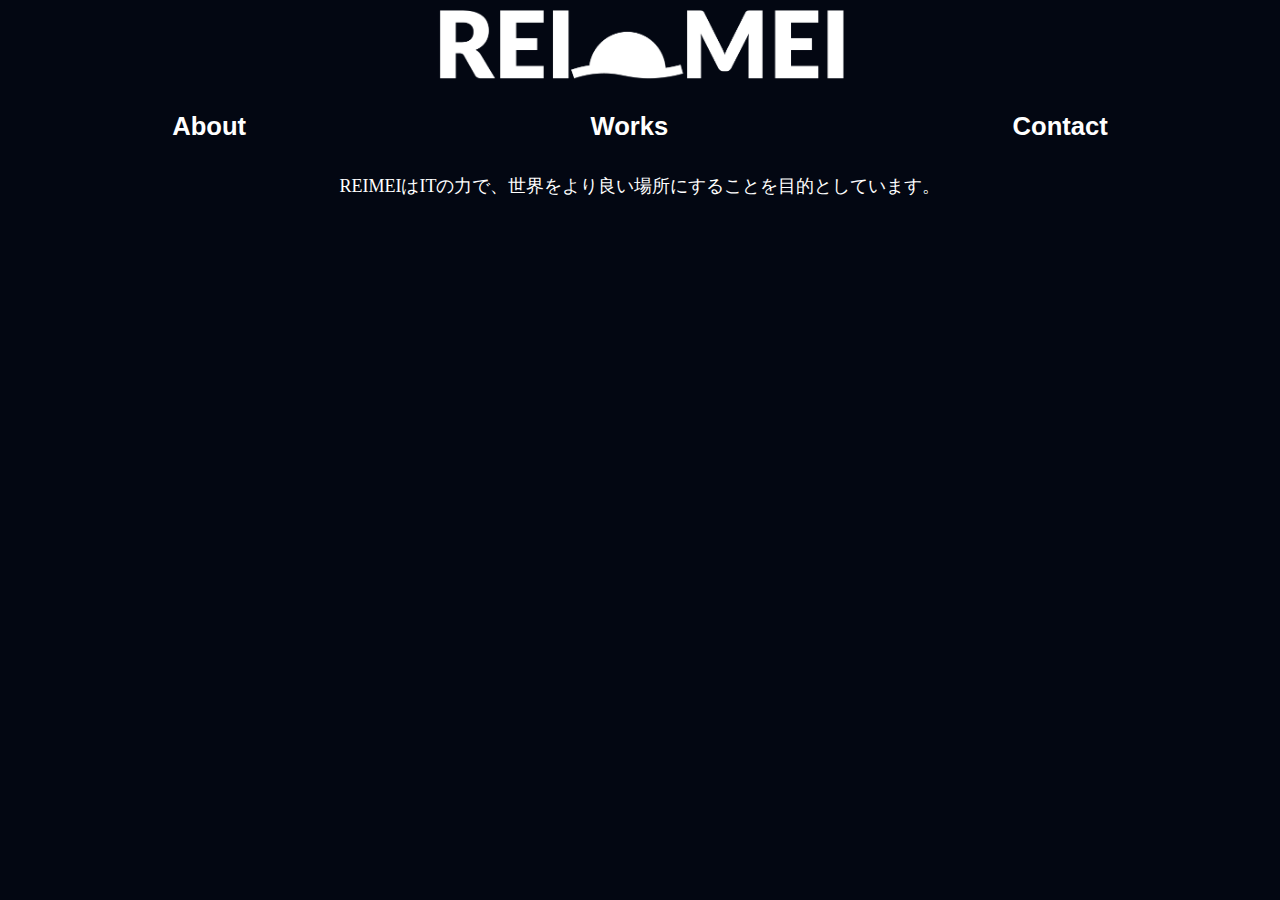
<file: about.html>
<!DOCTYPE html>
<html>
    <head>
        <meta charset="utf-8" />
        <meta name="viewport" content="width=device-width, initial-scale=1.0" />
        <title>REIMEI</title>
        <link rel="stylesheet" href="css/normalize.css" />
        <link rel="stylesheet" type="text/css" href="css/style.css" />
    </head>
    <body>
        <div class="headerLogo">
            <a href="/"><img src="img/reimeiLogoWhite.png" alt="" class="logoimg" /></a>
        </div>
        <header>
            <div class="headerBox">
                <a class="headerLink" href="/about.html">About</a>
            </div>
            <div class="headerBox">
                <a class="headerLink" href="/works.html">Works</a>
            </div>
            <div class="headerBox">
                <a class="headerLink" href="/contact.html">Contact</a>
            </div>
        </header>
        <div class="hero">
            <p class="white">REIMEIはITの力で、世界をより良い場所にすることを目的としています。</p>
        </div>
    </body>
</html>
</file>
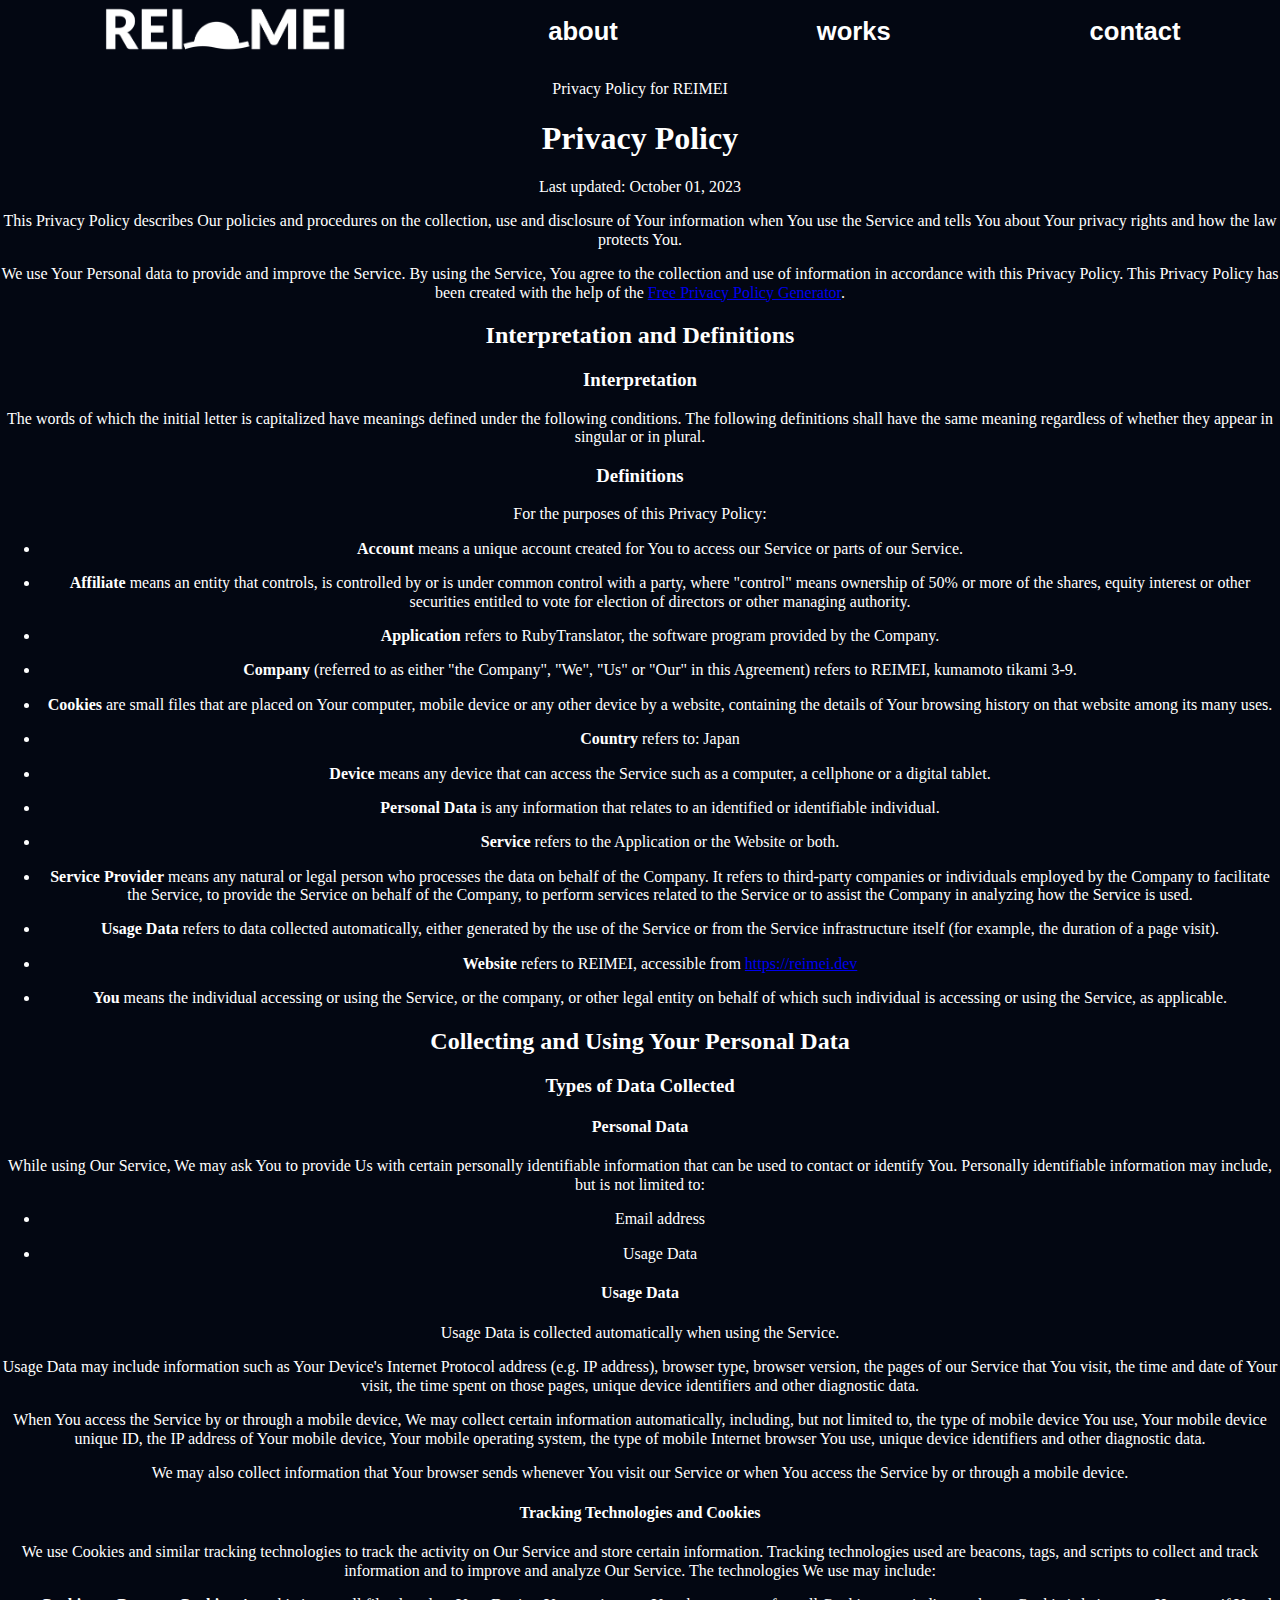
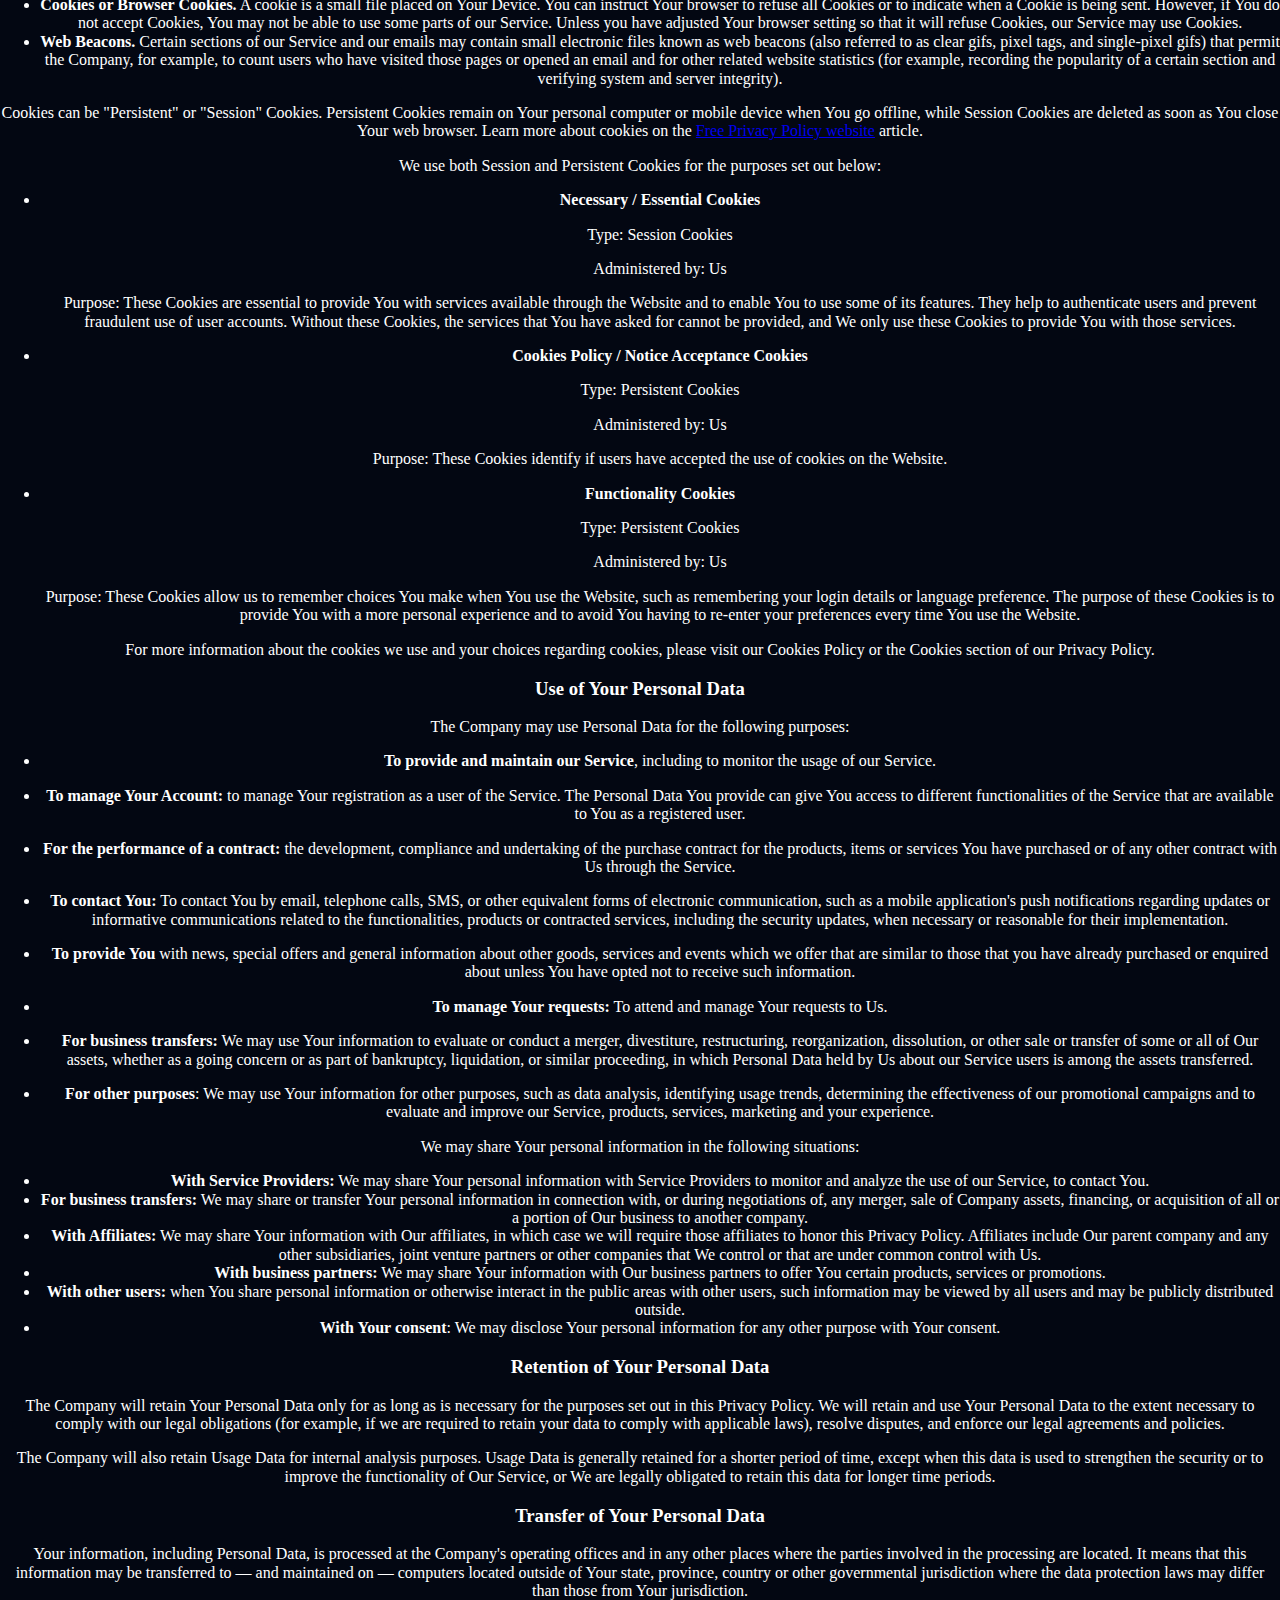
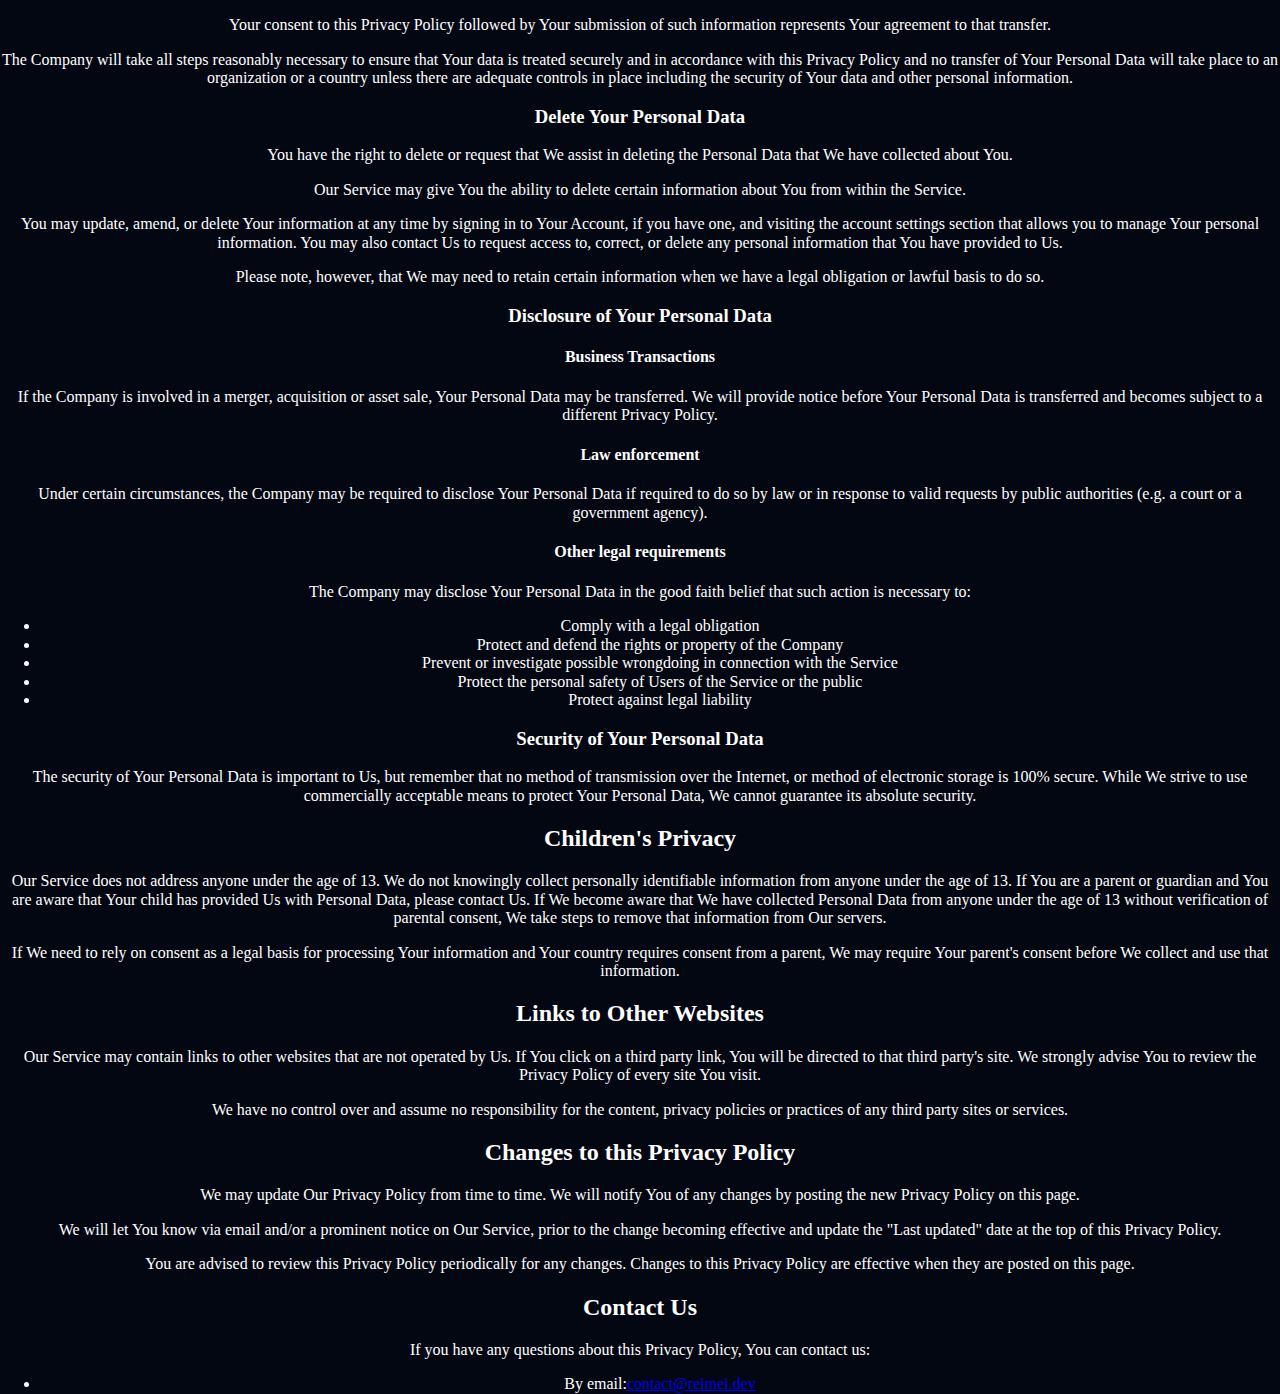
<file: privacypolicy.html>
<!DOCTYPE html>
<html lang="ja">
  <head>
    <meta charset="utf-8" />
    <meta name="viewport" content="width=device-width, initial-scale=1.0" />
    <title>REIMEI</title>
    <link rel="icon" type="image/x-icon" href="favicon.ico">
    <link rel="preload" href="css/normalize.css" as="style" />
    <link rel="preload" href="css/style.css" as="style" />
    <link rel="stylesheet" href="css/normalize.css" />
    <link rel="stylesheet" type="text/css" href="css/style.css" />
  </head>
  <body>
    <header>
      <div class="headerLogo">
        <a href="/"
          ><img
            src="resources/images/logo.png"
            alt="logo"
            class="logoImg"
            width="250" height="auto"
        /></a>
      </div>
      <div class="headerBox">
        <a class="headerLink" href="#about">about</a>
      </div>
      <div class="headerBox">
        <a class="headerLink" href="#works">works</a>
      </div>
      <div class="headerBox">
        <a class="headerLink" href="#contact">contact</a>
      </div>
    </header>
    <main>
      <div class="page">
        <div class="header">
        <div class="container">
        <p class="title">Privacy Policy for REIMEI</p>
        </div>
        </div>
        <div class="translations-content-container">
        <div class="container">
        <div class="tab-content translations-content-item en visible" id="en">
        <h1>Privacy Policy</h1>
        <p>Last updated: October 01, 2023</p>
        <p>This Privacy Policy describes Our policies and procedures on the collection, use and disclosure of Your information when You use the Service and tells You about Your privacy rights and how the law protects You.</p>
        <p>We use Your Personal data to provide and improve the Service. By using the Service, You agree to the collection and use of information in accordance with this Privacy Policy. This Privacy Policy has been created with the help of the <a href="https://www.freeprivacypolicy.com/free-privacy-policy-generator/" target="_blank">Free Privacy Policy Generator</a>.</p>
        <h2>Interpretation and Definitions</h2>
        <h3>Interpretation</h3>
        <p>The words of which the initial letter is capitalized have meanings defined under the following conditions. The following definitions shall have the same meaning regardless of whether they appear in singular or in plural.</p>
        <h3>Definitions</h3>
        <p>For the purposes of this Privacy Policy:</p>
        <ul>
        <li>
        <p><strong>Account</strong> means a unique account created for You to access our Service or parts of our Service.</p>
        </li>
        <li>
        <p><strong>Affiliate</strong> means an entity that controls, is controlled by or is under common control with a party, where &quot;control&quot; means ownership of 50% or more of the shares, equity interest or other securities entitled to vote for election of directors or other managing authority.</p>
        </li>
        <li>
        <p><strong>Application</strong> refers to RubyTranslator, the software program provided by the Company.</p>
        </li>
        <li>
        <p><strong>Company</strong> (referred to as either &quot;the Company&quot;, &quot;We&quot;, &quot;Us&quot; or &quot;Our&quot; in this Agreement) refers to REIMEI, kumamoto tikami 3-9.</p>
        </li>
        <li>
        <p><strong>Cookies</strong> are small files that are placed on Your computer, mobile device or any other device by a website, containing the details of Your browsing history on that website among its many uses.</p>
        </li>
        <li>
        <p><strong>Country</strong> refers to: Japan</p>
        </li>
        <li>
        <p><strong>Device</strong> means any device that can access the Service such as a computer, a cellphone or a digital tablet.</p>
        </li>
        <li>
        <p><strong>Personal Data</strong> is any information that relates to an identified or identifiable individual.</p>
        </li>
        <li>
        <p><strong>Service</strong> refers to the Application or the Website or both.</p>
        </li>
        <li>
        <p><strong>Service Provider</strong> means any natural or legal person who processes the data on behalf of the Company. It refers to third-party companies or individuals employed by the Company to facilitate the Service, to provide the Service on behalf of the Company, to perform services related to the Service or to assist the Company in analyzing how the Service is used.</p>
        </li>
        <li>
        <p><strong>Usage Data</strong> refers to data collected automatically, either generated by the use of the Service or from the Service infrastructure itself (for example, the duration of a page visit).</p>
        </li>
        <li>
        <p><strong>Website</strong> refers to REIMEI, accessible from <a href="https://reimei.dev" rel="external nofollow noopener" target="_blank">https://reimei.dev</a></p>
        </li>
        <li>
        <p><strong>You</strong> means the individual accessing or using the Service, or the company, or other legal entity on behalf of which such individual is accessing or using the Service, as applicable.</p>
        </li>
        </ul>
        <h2>Collecting and Using Your Personal Data</h2>
        <h3>Types of Data Collected</h3>
        <h4>Personal Data</h4>
        <p>While using Our Service, We may ask You to provide Us with certain personally identifiable information that can be used to contact or identify You. Personally identifiable information may include, but is not limited to:</p>
        <ul>
        <li>
        <p>Email address</p>
        </li>
        <li>
        <p>Usage Data</p>
        </li>
        </ul>
        <h4>Usage Data</h4>
        <p>Usage Data is collected automatically when using the Service.</p>
        <p>Usage Data may include information such as Your Device's Internet Protocol address (e.g. IP address), browser type, browser version, the pages of our Service that You visit, the time and date of Your visit, the time spent on those pages, unique device identifiers and other diagnostic data.</p>
        <p>When You access the Service by or through a mobile device, We may collect certain information automatically, including, but not limited to, the type of mobile device You use, Your mobile device unique ID, the IP address of Your mobile device, Your mobile operating system, the type of mobile Internet browser You use, unique device identifiers and other diagnostic data.</p>
        <p>We may also collect information that Your browser sends whenever You visit our Service or when You access the Service by or through a mobile device.</p>
        <h4>Tracking Technologies and Cookies</h4>
        <p>We use Cookies and similar tracking technologies to track the activity on Our Service and store certain information. Tracking technologies used are beacons, tags, and scripts to collect and track information and to improve and analyze Our Service. The technologies We use may include:</p>
        <ul>
        <li><strong>Cookies or Browser Cookies.</strong> A cookie is a small file placed on Your Device. You can instruct Your browser to refuse all Cookies or to indicate when a Cookie is being sent. However, if You do not accept Cookies, You may not be able to use some parts of our Service. Unless you have adjusted Your browser setting so that it will refuse Cookies, our Service may use Cookies.</li>
        <li><strong>Web Beacons.</strong> Certain sections of our Service and our emails may contain small electronic files known as web beacons (also referred to as clear gifs, pixel tags, and single-pixel gifs) that permit the Company, for example, to count users who have visited those pages or opened an email and for other related website statistics (for example, recording the popularity of a certain section and verifying system and server integrity).</li>
        </ul>
        <p>Cookies can be &quot;Persistent&quot; or &quot;Session&quot; Cookies. Persistent Cookies remain on Your personal computer or mobile device when You go offline, while Session Cookies are deleted as soon as You close Your web browser. Learn more about cookies on the <a href="https://www.freeprivacypolicy.com/blog/sample-privacy-policy-template/#Use_Of_Cookies_And_Tracking" target="_blank">Free Privacy Policy website</a> article.</p>
        <p>We use both Session and Persistent Cookies for the purposes set out below:</p>
        <ul>
        <li>
        <p><strong>Necessary / Essential Cookies</strong></p>
        <p>Type: Session Cookies</p>
        <p>Administered by: Us</p>
        <p>Purpose: These Cookies are essential to provide You with services available through the Website and to enable You to use some of its features. They help to authenticate users and prevent fraudulent use of user accounts. Without these Cookies, the services that You have asked for cannot be provided, and We only use these Cookies to provide You with those services.</p>
        </li>
        <li>
        <p><strong>Cookies Policy / Notice Acceptance Cookies</strong></p>
        <p>Type: Persistent Cookies</p>
        <p>Administered by: Us</p>
        <p>Purpose: These Cookies identify if users have accepted the use of cookies on the Website.</p>
        </li>
        <li>
        <p><strong>Functionality Cookies</strong></p>
        <p>Type: Persistent Cookies</p>
        <p>Administered by: Us</p>
        <p>Purpose: These Cookies allow us to remember choices You make when You use the Website, such as remembering your login details or language preference. The purpose of these Cookies is to provide You with a more personal experience and to avoid You having to re-enter your preferences every time You use the Website.</p>
        </li>
        </ul>
        <p>For more information about the cookies we use and your choices regarding cookies, please visit our Cookies Policy or the Cookies section of our Privacy Policy.</p>
        <h3>Use of Your Personal Data</h3>
        <p>The Company may use Personal Data for the following purposes:</p>
        <ul>
        <li>
        <p><strong>To provide and maintain our Service</strong>, including to monitor the usage of our Service.</p>
        </li>
        <li>
        <p><strong>To manage Your Account:</strong> to manage Your registration as a user of the Service. The Personal Data You provide can give You access to different functionalities of the Service that are available to You as a registered user.</p>
        </li>
        <li>
        <p><strong>For the performance of a contract:</strong> the development, compliance and undertaking of the purchase contract for the products, items or services You have purchased or of any other contract with Us through the Service.</p>
        </li>
        <li>
        <p><strong>To contact You:</strong> To contact You by email, telephone calls, SMS, or other equivalent forms of electronic communication, such as a mobile application's push notifications regarding updates or informative communications related to the functionalities, products or contracted services, including the security updates, when necessary or reasonable for their implementation.</p>
        </li>
        <li>
        <p><strong>To provide You</strong> with news, special offers and general information about other goods, services and events which we offer that are similar to those that you have already purchased or enquired about unless You have opted not to receive such information.</p>
        </li>
        <li>
        <p><strong>To manage Your requests:</strong> To attend and manage Your requests to Us.</p>
        </li>
        <li>
        <p><strong>For business transfers:</strong> We may use Your information to evaluate or conduct a merger, divestiture, restructuring, reorganization, dissolution, or other sale or transfer of some or all of Our assets, whether as a going concern or as part of bankruptcy, liquidation, or similar proceeding, in which Personal Data held by Us about our Service users is among the assets transferred.</p>
        </li>
        <li>
        <p><strong>For other purposes</strong>: We may use Your information for other purposes, such as data analysis, identifying usage trends, determining the effectiveness of our promotional campaigns and to evaluate and improve our Service, products, services, marketing and your experience.</p>
        </li>
        </ul>
        <p>We may share Your personal information in the following situations:</p>
        <ul>
        <li><strong>With Service Providers:</strong> We may share Your personal information with Service Providers to monitor and analyze the use of our Service, to contact You.</li>
        <li><strong>For business transfers:</strong> We may share or transfer Your personal information in connection with, or during negotiations of, any merger, sale of Company assets, financing, or acquisition of all or a portion of Our business to another company.</li>
        <li><strong>With Affiliates:</strong> We may share Your information with Our affiliates, in which case we will require those affiliates to honor this Privacy Policy. Affiliates include Our parent company and any other subsidiaries, joint venture partners or other companies that We control or that are under common control with Us.</li>
        <li><strong>With business partners:</strong> We may share Your information with Our business partners to offer You certain products, services or promotions.</li>
        <li><strong>With other users:</strong> when You share personal information or otherwise interact in the public areas with other users, such information may be viewed by all users and may be publicly distributed outside.</li>
        <li><strong>With Your consent</strong>: We may disclose Your personal information for any other purpose with Your consent.</li>
        </ul>
        <h3>Retention of Your Personal Data</h3>
        <p>The Company will retain Your Personal Data only for as long as is necessary for the purposes set out in this Privacy Policy. We will retain and use Your Personal Data to the extent necessary to comply with our legal obligations (for example, if we are required to retain your data to comply with applicable laws), resolve disputes, and enforce our legal agreements and policies.</p>
        <p>The Company will also retain Usage Data for internal analysis purposes. Usage Data is generally retained for a shorter period of time, except when this data is used to strengthen the security or to improve the functionality of Our Service, or We are legally obligated to retain this data for longer time periods.</p>
        <h3>Transfer of Your Personal Data</h3>
        <p>Your information, including Personal Data, is processed at the Company's operating offices and in any other places where the parties involved in the processing are located. It means that this information may be transferred to — and maintained on — computers located outside of Your state, province, country or other governmental jurisdiction where the data protection laws may differ than those from Your jurisdiction.</p>
        <p>Your consent to this Privacy Policy followed by Your submission of such information represents Your agreement to that transfer.</p>
        <p>The Company will take all steps reasonably necessary to ensure that Your data is treated securely and in accordance with this Privacy Policy and no transfer of Your Personal Data will take place to an organization or a country unless there are adequate controls in place including the security of Your data and other personal information.</p>
        <h3>Delete Your Personal Data</h3>
        <p>You have the right to delete or request that We assist in deleting the Personal Data that We have collected about You.</p>
        <p>Our Service may give You the ability to delete certain information about You from within the Service.</p>
        <p>You may update, amend, or delete Your information at any time by signing in to Your Account, if you have one, and visiting the account settings section that allows you to manage Your personal information. You may also contact Us to request access to, correct, or delete any personal information that You have provided to Us.</p>
        <p>Please note, however, that We may need to retain certain information when we have a legal obligation or lawful basis to do so.</p>
        <h3>Disclosure of Your Personal Data</h3>
        <h4>Business Transactions</h4>
        <p>If the Company is involved in a merger, acquisition or asset sale, Your Personal Data may be transferred. We will provide notice before Your Personal Data is transferred and becomes subject to a different Privacy Policy.</p>
        <h4>Law enforcement</h4>
        <p>Under certain circumstances, the Company may be required to disclose Your Personal Data if required to do so by law or in response to valid requests by public authorities (e.g. a court or a government agency).</p>
        <h4>Other legal requirements</h4>
        <p>The Company may disclose Your Personal Data in the good faith belief that such action is necessary to:</p>
        <ul>
        <li>Comply with a legal obligation</li>
        <li>Protect and defend the rights or property of the Company</li>
        <li>Prevent or investigate possible wrongdoing in connection with the Service</li>
        <li>Protect the personal safety of Users of the Service or the public</li>
        <li>Protect against legal liability</li>
        </ul>
        <h3>Security of Your Personal Data</h3>
        <p>The security of Your Personal Data is important to Us, but remember that no method of transmission over the Internet, or method of electronic storage is 100% secure. While We strive to use commercially acceptable means to protect Your Personal Data, We cannot guarantee its absolute security.</p>
        <h2>Children's Privacy</h2>
        <p>Our Service does not address anyone under the age of 13. We do not knowingly collect personally identifiable information from anyone under the age of 13. If You are a parent or guardian and You are aware that Your child has provided Us with Personal Data, please contact Us. If We become aware that We have collected Personal Data from anyone under the age of 13 without verification of parental consent, We take steps to remove that information from Our servers.</p>
        <p>If We need to rely on consent as a legal basis for processing Your information and Your country requires consent from a parent, We may require Your parent's consent before We collect and use that information.</p>
        <h2>Links to Other Websites</h2>
        <p>Our Service may contain links to other websites that are not operated by Us. If You click on a third party link, You will be directed to that third party's site. We strongly advise You to review the Privacy Policy of every site You visit.</p>
        <p>We have no control over and assume no responsibility for the content, privacy policies or practices of any third party sites or services.</p>
        <h2>Changes to this Privacy Policy</h2>
        <p>We may update Our Privacy Policy from time to time. We will notify You of any changes by posting the new Privacy Policy on this page.</p>
        <p>We will let You know via email and/or a prominent notice on Our Service, prior to the change becoming effective and update the &quot;Last updated&quot; date at the top of this Privacy Policy.</p>
        <p>You are advised to review this Privacy Policy periodically for any changes. Changes to this Privacy Policy are effective when they are posted on this page.</p>
        <h2>Contact Us</h2>
        <p>If you have any questions about this Privacy Policy, You can contact us:</p>
        <ul>
        <li>By email:<a href="mailto:contact@reimei.dev">contact@reimei.dev</a></li>
        </ul>
        </div>
        </div>
        </div>
    </main>
  </body>
</html>
</file>
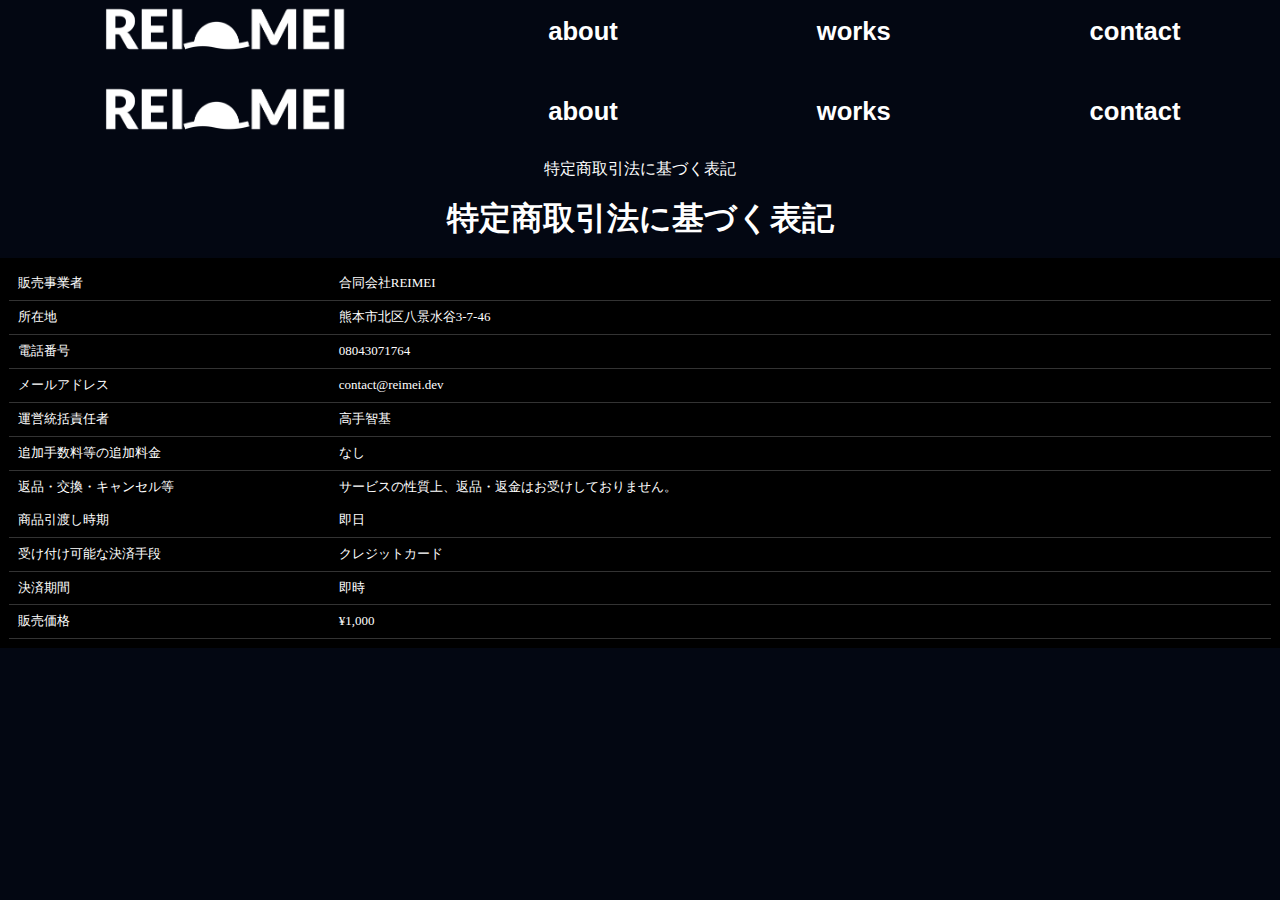
<file: specified-commercial-transaction-law.html>
<!DOCTYPE html>
<html lang="ja">

<head>
  <meta charset="utf-8" />
  <meta name="viewport" content="width=device-width, initial-scale=1.0" />
  <title>REIMEI</title>
  <link rel="icon" type="image/x-icon" href="favicon.ico">
  <link rel="preload" href="css/normalize.css" as="style" />
  <link rel="preload" href="css/style.css" as="style" />
  <link rel="stylesheet" href="css/normalize.css" />
  <link rel="stylesheet" type="text/css" href="css/style.css" />
</head>

<body>
  <header>
    <div class="headerLogo">
      <a href="/"><img src="resources/images/logo.png" alt="logo" class="logoImg" width="250" height="auto" /></a>
    </div>
    <div class="headerBox">
      <a class="headerLink" href="#about">about</a>
    </div>
    <div class="headerBox">
      <a class="headerLink" href="#works">works</a>
    </div>
    <div class="headerBox">
      <a class="headerLink" href="#contact">contact</a>
    </div>
  </header>
  <main>
    <div class="page">
      <div class="header">
        <div class="container">
          <p class="title">
            <!DOCTYPE html>
            <html lang="ja">

            <head>
              <meta charset="utf-8" />
              <meta name="viewport" content="width=device-width, initial-scale=1.0" />
              <title>REIMEI</title>
              <link rel="icon" type="image/x-icon" href="favicon.ico">
              <link rel="preload" href="css/normalize.css" as="style" />
              <link rel="preload" href="css/style.css" as="style" />
              <link rel="stylesheet" href="css/normalize.css" />
              <link rel="stylesheet" type="text/css" href="css/style.css" />
            </head>

            <body>
              <header>
                <div class="headerLogo">
                  <a href="/"><img src="resources/images/logo.png" alt="logo" class="logoImg" width="250"
                      height="auto" /></a>
                </div>
                <div class="headerBox">
                  <a class="headerLink" href="#about">about</a>
                </div>
                <div class="headerBox">
                  <a class="headerLink" href="#works">works</a>
                </div>
                <div class="headerBox">
                  <a class="headerLink" href="#contact">contact</a>
                </div>
              </header>
              <main>
                <div class="page">
                  <div class="header">
                    <div class="container">
                      <p class="title">特定商取引法に基づく表記</p>
                    </div>
                    <h1>特定商取引法に基づく表記</h1>
                    <div id="law" style="background-color: #000000; color: #FFFFFF; font-size: 13px; text-align: left; padding: 9px;">
                      <div style="display: flex; border-bottom: 1px solid #333333; padding: 9px;">
                        <div style="flex: 1; padding-right: 13px">販売事業者</div>
                        <div style="flex: 3;">合同会社REIMEI</div>
                      </div>
                      <div style="display: flex; border-bottom: 1px solid #333333; padding: 9px;">
                        <div style="flex: 1; padding-right: 13px">所在地</div>
                        <div style="flex: 3;">熊本市北区八景水谷3-7-46</div>
                      </div>
                      <div style="display: flex; border-bottom: 1px solid #333333; padding: 9px;">
                        <div style="flex: 1; padding-right: 13px">電話番号</div>
                        <div style="flex: 3;">08043071764</div>
                      </div>
                      <div style="display: flex; border-bottom: 1px solid #333333; padding: 9px;">
                        <div style="flex: 1; padding-right: 13px">メールアドレス</div>
                        <div style="flex: 3;">contact@reimei.dev</div>
                      </div>
                      <div style="display: flex; border-bottom: 1px solid #333333; padding: 9px;">
                        <div style="flex: 1; padding-right: 13px">運営統括責任者</div>
                        <div style="flex: 3;">高手智基</div>
                      </div>
                      <div style="display: flex; border-bottom: 1px solid #333333; padding: 9px;">
                        <div style="flex: 1; padding-right: 13px">追加手数料等の追加料金</div>
                        <div style="flex: 3;">なし</div>
                      </div>
                      <div style="display: flex; padding: 9px;">
                        <div style="flex: 1; padding-right: 13px">返品・交換・キャンセル等</div>
                        <div style="flex: 3;">
                          サービスの性質上、返品・返金はお受けしておりません。
                        </div>
                      </div>
                      <div style="display: flex; border-bottom: 1px solid #333333; padding: 9px;">
                        <div style="flex: 1; padding-right: 13px">商品引渡し時期</div>
                        <div style="flex: 3;">即日</div>
                      </div>
                      <div style="display: flex; border-bottom: 1px solid #333333; padding: 9px;">
                        <div style="flex: 1; padding-right: 13px">受け付け可能な決済手段</div>
                        <div style="flex: 3;">クレジットカード</div>
                      </div>
                      <div style="display: flex; border-bottom: 1px solid #333333; padding: 9px;">
                        <div style="flex: 1; padding-right: 13px">決済期間</div>
                        <div style="flex: 3;">即時</div>
                      </div>
                      <div style="display: flex; border-bottom: 1px solid #333333; padding: 9px;">
                        <div style="flex: 1; padding-right: 13px">販売価格</div>
                        <div style="flex: 3;">¥1,000</div>
                      </div>
                    </div>
                  </div>
                </div>
              </main>
            </body>
            </html>
</file>
<file: css/style.css>
html,
body {
    height: 100vh;
    background-color:  rgba(3, 7, 18, 1);
    color: white;
    text-align: center;

}

.headerLogo {
    text-align: center;
}

.logoimg {
    width: 90%;
    margin: auto;
    height: auto;
}

header {
    display: flex;
    justify-content: space-around;
    align-items: center;
    height: 15vw;
    width: 100%;
    font-family: "ColfaxAI", sans-serif;
    font-weight: 700;
    font-style: normal;
}

.headerLink {
    font-size: 4vw;
    width: 100%;
    text-decoration: none;
    color: white;
}

#mainCanvas {
    height: 35vh;
}

.heroMessage {
    font-family: sans-serif;
    font-weight: 200;
    font-style: normal;
    color: white;
    font-size: 4vw;
}

.herod {
    text-align: center;
}

.white{
    color: white;
    text-align: center;
    font-size: large;
}

@media screen and (min-width: 768px) {
    .headerLogo {
        text-align: center;
    }

    .logoimg {
        width: auto;
        height: 10vh;
        margin: auto;
    }

    header {
        height: 5vw;
    }
    
    .headerLink {
        font-size: 2vw;
        width: 100%;
        text-decoration: none;
        color: white;
    }
    #mainCanvas {
        height: 55vh;
        background-color: rgba(3, 7, 18, 1);
    }
    
    .herod{
        height: 13vh;
    }
}
</file>
